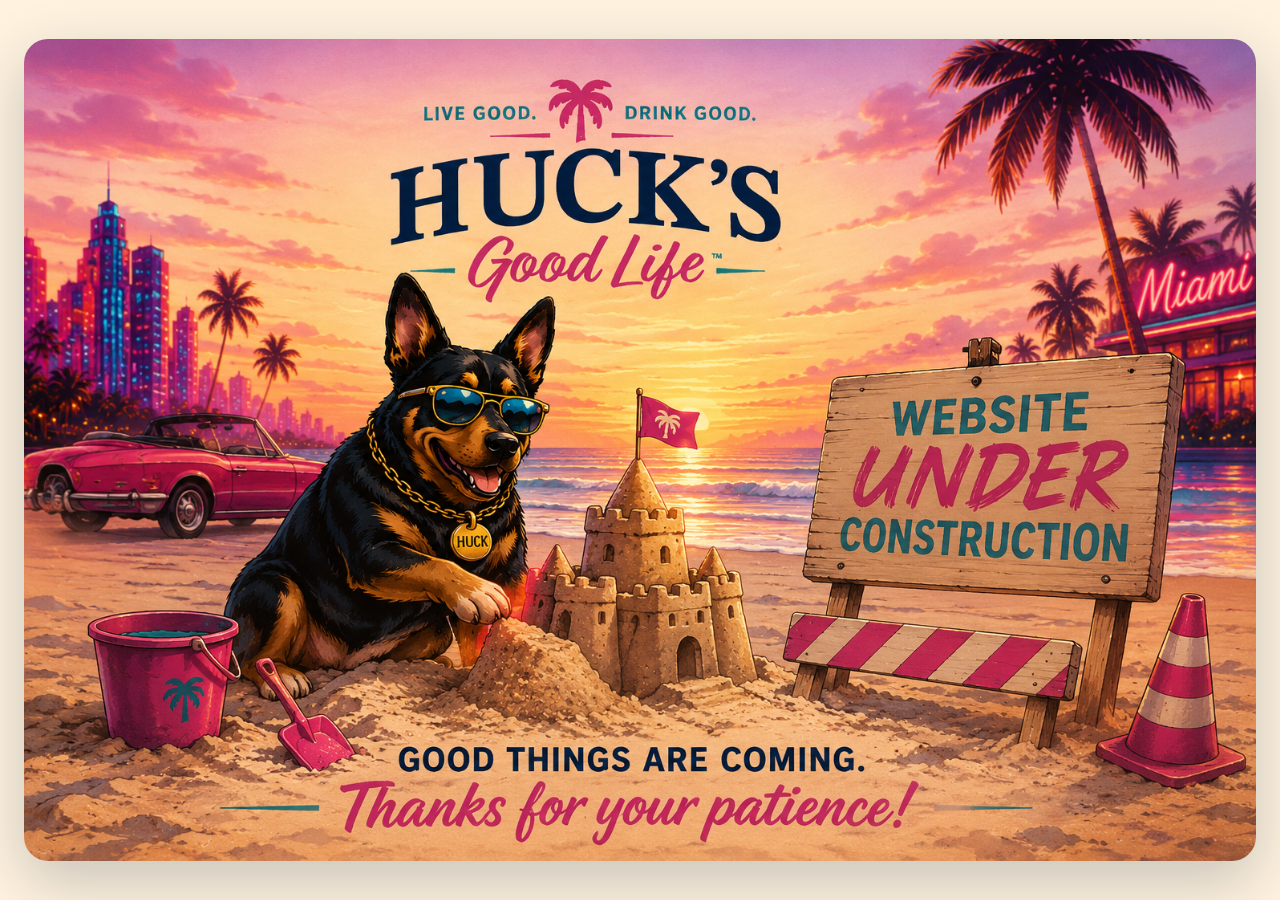
<file: index.html>
<!DOCTYPE html>
<html lang="en">
    <head>
        <meta charset="UTF-8" />
        <meta name="viewport" content="width=device-width, initial-scale=1.0">
        <title>Huck's Good Life | Coming Soon</title>
        <link rel="stylesheet" href="under-construction.css"
    </head>
    <body>

        <main class="construction-page">
           <picture>
  <source
    media="(max-width: 600px)"
    srcset="assets/Hucks_Construction_Mobile.png"
  >

  <img
    src="assets/Hucks_Under_Construction.png"
    alt="Huck building a sandcastle - Huck's Good Life website under construction"
  >
</picture>
        </main>
        
    </body>
   
</html>
</file>
<file: under-construction.css>
* {
    box-sizing: border-box;
}

html,
body {
    margin: 0;
    min-height: 100%;
}

body {
    background: #fff2df;
}

.construction-page {
    min-height: 100vh;
    display: flex;
    justify-content: center;
    align-items: center;
    padding: 24px;
}

.construction-page picture {
    display: block;
    width: 100%;
    max-width: 1400px;
}

.construction-page img {
    display: block;
    width: 100%;
    height: auto;
    border-radius: 24px;
    box-shadow: 0 20px 60px rgba(6, 26, 52, 0.22);
}

@media (max-width: 600px) {
    .construction-page {
        min-height: 100vh;
        padding: 0;
        align-items: flex-start;
    }

    .construction-page picture {
        max-width: none;
    }

    .construction-page img {
        width: 100%;
        height: auto;
        border-radius: 0;
        box-shadow: none;
    }
}
</file>
